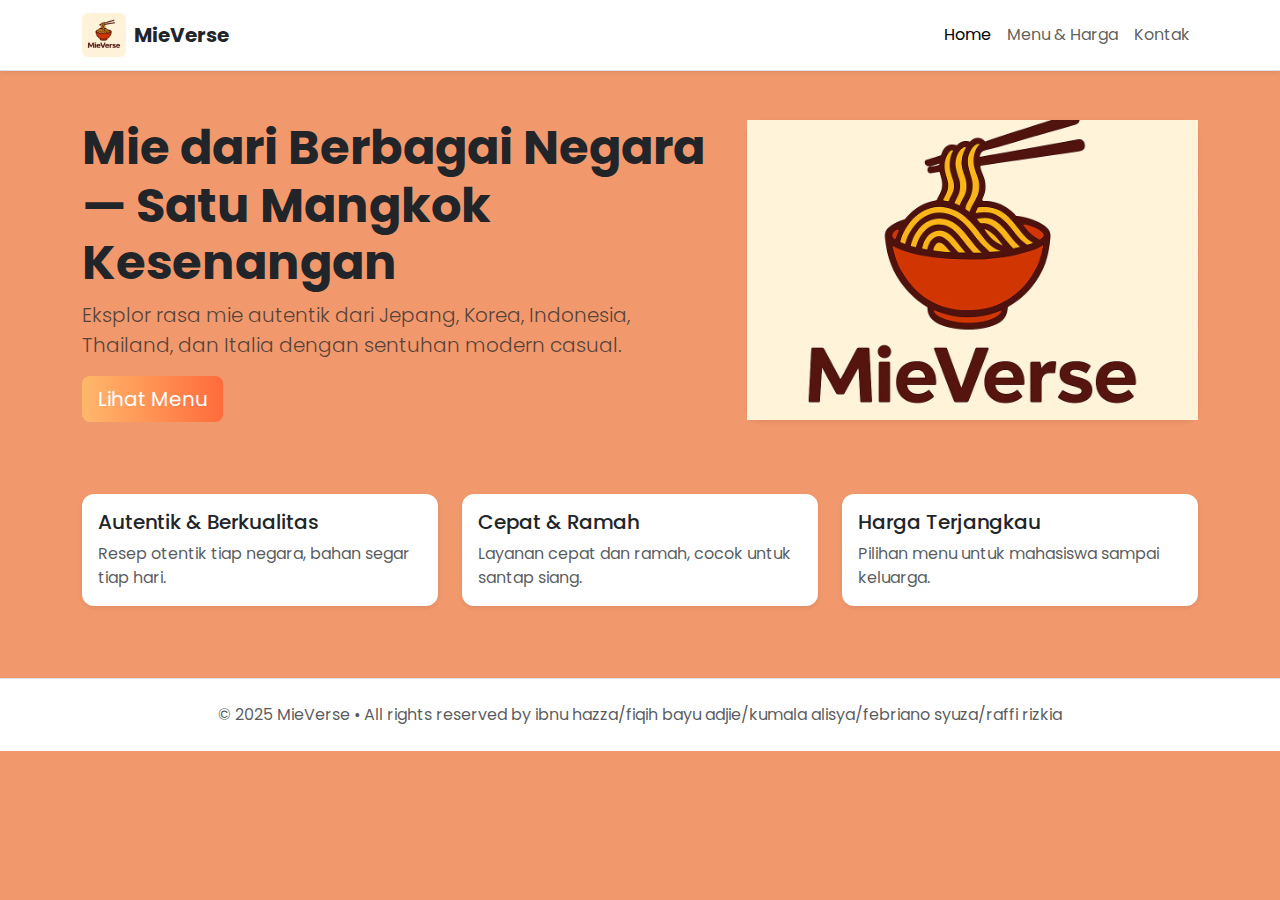
<file: index.html>
<!doctype html>
<html lang="id">
  <head>
    <meta charset="utf-8">
    <meta name="viewport" content="width=device-width, initial-scale=1">
    <title>MieVerse - Home</title>
    <link href="https://cdn.jsdelivr.net/npm/bootstrap@5.3.2/dist/css/bootstrap.min.css" rel="stylesheet">
    <link href="https://fonts.googleapis.com/css2?family=Poppins:wght@400;600;700&display=swap" rel="stylesheet">
    <link rel="stylesheet" href="style.css">
  </head>
  <body style="font-family: Poppins, sans-serif;">
    <nav class="navbar navbar-expand-lg navbar-light bg-white border-bottom shadow-sm">
      <div class="container">
        <a class="navbar-brand d-flex align-items-center gap-2" href="index.html">
          <img src="logo mieverse.png" width="44" height="44" alt="Logo" class="rounded">
          <span class="brand-name">MieVerse</span>
        </a>
        <button class="navbar-toggler" type="button" data-bs-toggle="collapse" data-bs-target="#navMenu">
          <span class="navbar-toggler-icon"></span>
        </button>
        <div class="collapse navbar-collapse" id="navMenu">
          <ul class="navbar-nav ms-auto mb-2 mb-lg-0">
            <li class="nav-item"><a class="nav-link active" href="index.html">Home</a></li>
            <li class="nav-item"><a class="nav-link" href="menu.html">Menu & Harga</a></li>
            <li class="nav-item"><a class="nav-link" href="contact.html">Kontak</a></li>
          </ul>
        </div>
      </div>
    </nav>

    <header class="py-5">
      <div class="container">
        <div class="row align-items-center">
          <div class="col-lg-7">
            <h1 class="display-5 fw-bold">Mie dari Berbagai Negara — Satu Mangkok Kesenangan</h1>
            <p class="lead text-muted">Eksplor rasa mie autentik dari Jepang, Korea, Indonesia, Thailand, dan Italia dengan sentuhan modern casual.</p>
            <a href="menu.html" class="btn btn-warning-custom btn-lg">Lihat Menu</a>
          </div>
          <div class="col-lg-5 d-none d-lg-block">
            <div class="card border-0 shadow-sm">
              <img src="logo mieverse.png" alt="Logo MieVerse" class="img-fluid" style="object-fit:cover; height: 300px;">
            </div>
          </div>
        </div>
      </div>
    </header>

    <section class="py-4">
      <div class="container">
        <div class="row g-4">
          <div class="col-md-4">
            <div class="card h-100 border-0 shadow-sm">
              <div class="card-body">
                <h5 class="card-title">Autentik & Berkualitas</h5>
                <p class="card-text text-muted">Resep otentik tiap negara, bahan segar tiap hari.</p>
              </div>
            </div>
          </div>
          <div class="col-md-4">
            <div class="card h-100 border-0 shadow-sm">
              <div class="card-body">
                <h5 class="card-title">Cepat & Ramah</h5>
                <p class="card-text text-muted">Layanan cepat dan ramah, cocok untuk santap siang.</p>
              </div>
            </div>
          </div>
          <div class="col-md-4">
            <div class="card h-100 border-0 shadow-sm">
              <div class="card-body">
                <h5 class="card-title">Harga Terjangkau</h5>
                <p class="card-text text-muted">Pilihan menu untuk mahasiswa sampai keluarga.</p>
              </div>
            </div>
          </div>
        </div>
      </div>
    </section>

    <footer class="py-4 bg-white border-top mt-5">
      <div class="container text-center text-muted">
        &copy; 2025 MieVerse • All rights reserved
        by ibnu hazza/fiqih bayu adjie/kumala alisya/febriano syuza/raffi rizkia
      </div>
    </footer>

    <script src="https://cdn.jsdelivr.net/npm/bootstrap@5.3.2/dist/js/bootstrap.bundle.min.js"></script>
  </body>
</html>
</file>
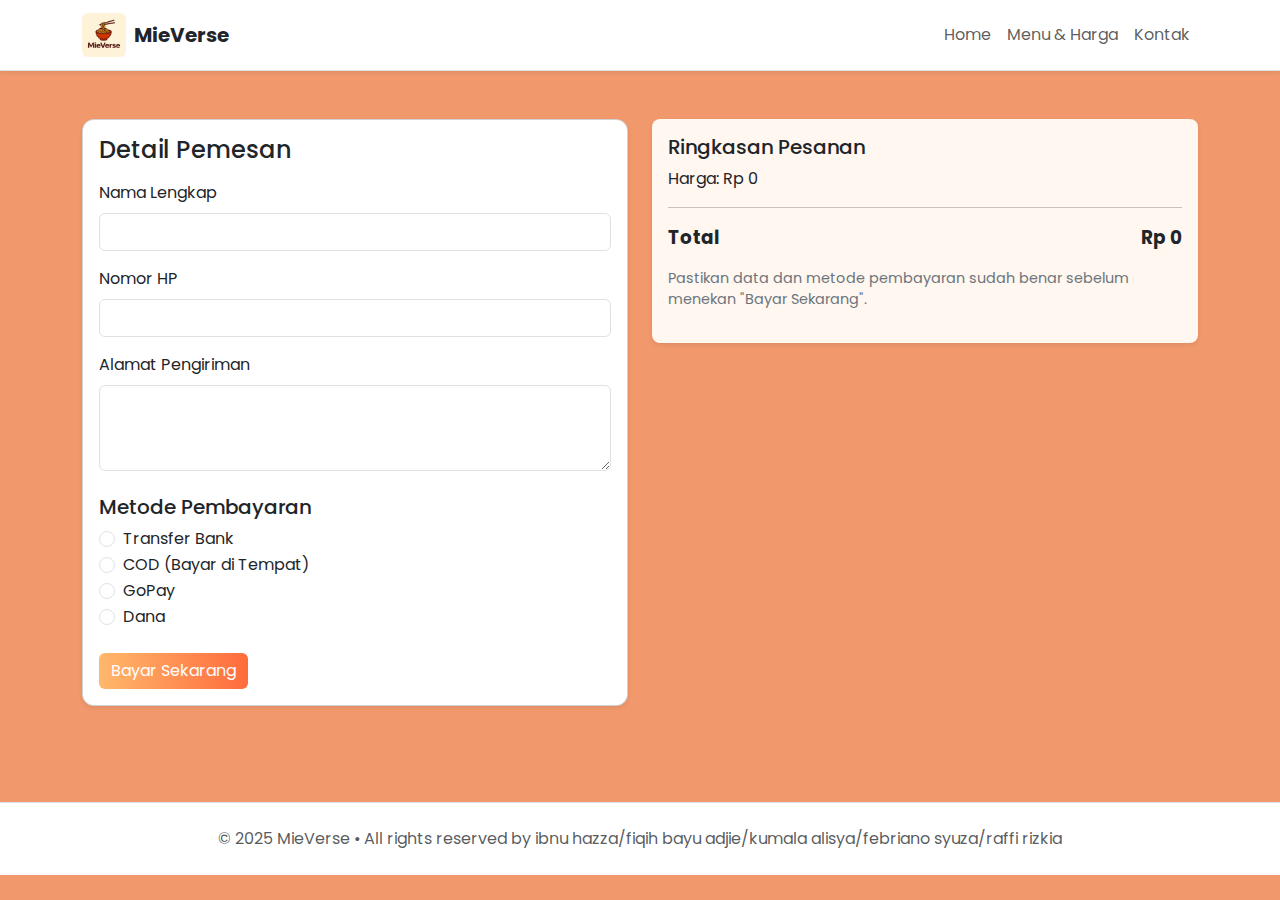
<file: checkout.html>
<!doctype html>
<html lang="id">
  <head>
    <meta charset="utf-8">
    <meta name="viewport" content="width=device-width, initial-scale=1">
    <title>Checkout - MieVerse</title>
    <link href="https://cdn.jsdelivr.net/npm/bootstrap@5.3.2/dist/css/bootstrap.min.css" rel="stylesheet">
    <link href="https://fonts.googleapis.com/css2?family=Poppins:wght@400;600;700&display=swap" rel="stylesheet">
    <link rel="stylesheet" href="style.css">
  </head>
  <body style="font-family: Poppins, sans-serif;">
    <nav class="navbar navbar-expand-lg navbar-light bg-white border-bottom shadow-sm">
      <div class="container">
        <a class="navbar-brand d-flex align-items-center gap-2" href="index.html">
          <img src="logo mieverse.png" width="44" height="44" alt="Logo" class="rounded">
          <span class="brand-name">MieVerse</span>
        </a>
        <button class="navbar-toggler" type="button" data-bs-toggle="collapse" data-bs-target="#navMenu4">
          <span class="navbar-toggler-icon"></span>
        </button>
        <div class="collapse navbar-collapse" id="navMenu4">
          <ul class="navbar-nav ms-auto mb-2 mb-lg-0">
            <li class="nav-item"><a class="nav-link" href="index.html">Home</a></li>
            <li class="nav-item"><a class="nav-link" href="menu.html">Menu & Harga</a></li>
            <li class="nav-item"><a class="nav-link" href="contact.html">Kontak</a></li>
          </ul>
        </div>
      </div>
    </nav>

    <main class="container py-5">
      <div class="row">
        <div class="col-lg-6">
          <div class="card shadow-sm">
            <div class="card-body">
              <h4 class="mb-3">Detail Pemesan</h4>
              <form id="checkoutForm">
                <div class="mb-3">
                  <label for="buyerName" class="form-label">Nama Lengkap</label>
                  <input type="text" id="buyerName" class="form-control" required>
                </div>
                <div class="mb-3">
                  <label for="buyerPhone" class="form-label">Nomor HP</label>
                  <input type="tel" id="buyerPhone" class="form-control" required>
                </div>
                <div class="mb-3">
                  <label for="buyerAddress" class="form-label">Alamat Pengiriman</label>
                  <textarea id="buyerAddress" class="form-control" rows="3" required></textarea>
                </div>

                <h5 class="mt-4">Metode Pembayaran</h5>
                <div class="form-check">
                  <input class="form-check-input" type="radio" name="paymentMethod" id="payBank" value="bank">
                  <label class="form-check-label" for="payBank">Transfer Bank</label>
                </div>
                <div class="form-check">
                  <input class="form-check-input" type="radio" name="paymentMethod" id="payCOD" value="cod">
                  <label class="form-check-label" for="payCOD">COD (Bayar di Tempat)</label>
                </div>
                <div class="form-check">
                  <input class="form-check-input" type="radio" name="paymentMethod" id="payGopay" value="gopay">
                  <label class="form-check-label" for="payGopay">GoPay</label>
                </div>
                <div class="form-check">
                  <input class="form-check-input" type="radio" name="paymentMethod" id="payDana" value="dana">
                  <label class="form-check-label" for="payDana">Dana</label>
                </div>

                <div class="mt-4">
                  <button class="btn btn-warning-custom" type="submit">Bayar Sekarang</button>
                </div>

                <input type="hidden" id="orderPriceInput" name="orderPrice" value="0">
              </form>
            </div>
          </div>
        </div>

        <aside class="col-lg-6">
          <div class="order-summary shadow-sm p-3">
            <h5>Ringkasan Pesanan</h5>
            <p class="mb-1"><strong id="orderName">-</strong></p>
            <p class="mb-1">Harga: <span id="orderPrice">Rp 0</span></p>
            <hr>
            <div class="d-flex justify-content-between total-row">
              <div>Total</div>
              <div id="orderTotal">Rp 0</div>
            </div>
            <p class="footer-note mt-3">Pastikan data dan metode pembayaran sudah benar sebelum menekan "Bayar Sekarang".</p>
          </div>
        </aside>
      </div>
    </main>

    <footer class="py-4 bg-white border-top mt-5">
      <div class="container text-center text-muted">
        &copy; 2025 MieVerse • All rights reserved
        by ibnu hazza/fiqih bayu adjie/kumala alisya/febriano syuza/raffi rizkia
      </div>
    </footer>

    <script src="https://cdn.jsdelivr.net/npm/bootstrap@5.3.2/dist/js/bootstrap.bundle.min.js"></script>
    <script src="script.js"></script>
  </body>
</html>
</file>
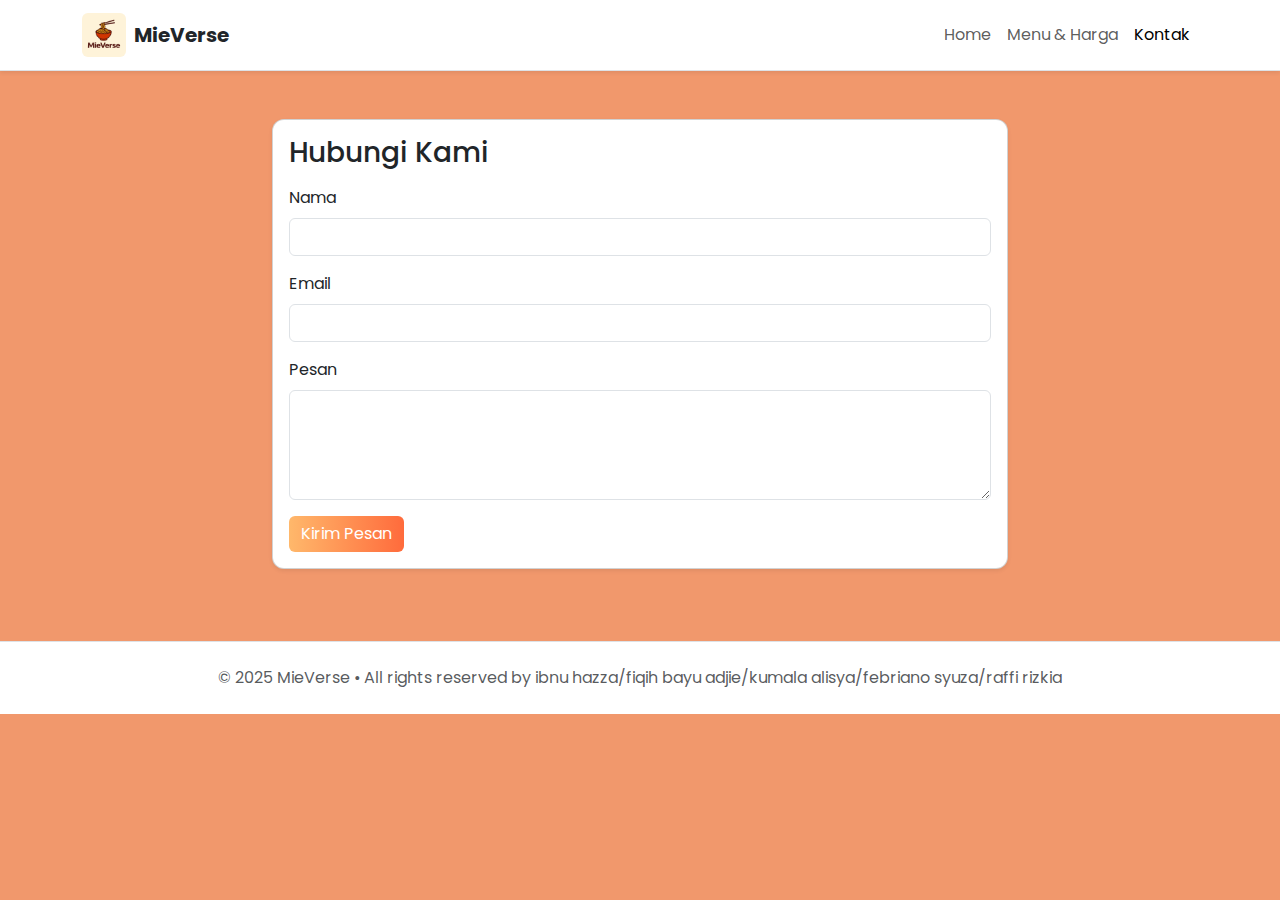
<file: contact.html>
<!doctype html>
<html lang="id">
  <head>
    <meta charset="utf-8">
    <meta name="viewport" content="width=device-width, initial-scale=1">
    <title>Kontak - MieVerse</title>
    <link href="https://cdn.jsdelivr.net/npm/bootstrap@5.3.2/dist/css/bootstrap.min.css" rel="stylesheet">
    <link href="https://fonts.googleapis.com/css2?family=Poppins:wght@400;600;700&display=swap" rel="stylesheet">
    <link rel="stylesheet" href="style.css">
  </head>
  <body style="font-family: Poppins, sans-serif;">
    <nav class="navbar navbar-expand-lg navbar-light bg-white border-bottom shadow-sm">
      <div class="container">
        <a class="navbar-brand d-flex align-items-center gap-2" href="index.html">
          <img src="logo mieverse.png" width="44" height="44" alt="Logo" class="rounded">
          <span class="brand-name">MieVerse</span>
        </a>
        <button class="navbar-toggler" type="button" data-bs-toggle="collapse" data-bs-target="#navMenu5">
          <span class="navbar-toggler-icon"></span>
        </button>
        <div class="collapse navbar-collapse" id="navMenu5">
          <ul class="navbar-nav ms-auto mb-2 mb-lg-0">
            <li class="nav-item"><a class="nav-link" href="index.html">Home</a></li>
            <li class="nav-item"><a class="nav-link" href="menu.html">Menu & Harga</a></li>
            <li class="nav-item"><a class="nav-link active" href="contact.html">Kontak</a></li>
          </ul>
        </div>
      </div>
    </nav>

    <main class="container py-5">
      <div class="row justify-content-center">
        <div class="col-md-8">
          <div class="card shadow-sm">
            <div class="card-body">
              <h3 class="mb-3">Hubungi Kami</h3>
              <form id="contactForm">
                <div class="mb-3">
                  <label for="contactName" class="form-label">Nama</label>
                  <input type="text" class="form-control" id="contactName" required>
                </div>
                <div class="mb-3">
                  <label for="contactEmail" class="form-label">Email</label>
                  <input type="email" class="form-control" id="contactEmail" required>
                </div>
                <div class="mb-3">
                  <label for="contactMessage" class="form-label">Pesan</label>
                  <textarea class="form-control" id="contactMessage" rows="4" required></textarea>
                </div>
                <button class="btn btn-warning-custom" type="submit">Kirim Pesan</button>
              </form>
            </div>
          </div>
        </div>
      </div>
    </main>

    <footer class="py-4 bg-white border-top mt-4">
      <div class="container text-center text-muted">
        &copy; 2025 MieVerse • All rights reserved
        by ibnu hazza/fiqih bayu adjie/kumala alisya/febriano syuza/raffi rizkia
      </div>
    </footer>

    <script src="https://cdn.jsdelivr.net/npm/bootstrap@5.3.2/dist/js/bootstrap.bundle.min.js"></script>
    <script src="script.js"></script>
  </body>
</html>
</file>
<file: style.css>
/* MieVerse - custom styles */
body { background-color: #f1986c; }
.navbar-brand .brand-name { color: #212529; font-weight:700; }
.btn-warning-custom { background: linear-gradient(90deg,#ffb86b,#ff6b3c); color: #fff; border: none; }
.card { border-radius: .75rem; }
.card-img-top { height: 180px; object-fit: cover; border-top-left-radius: .75rem; border-top-right-radius: .75rem; }
.order-summary { background: #fff7f0; border-radius: .5rem; padding: 1rem; }
.total-row { font-size: 1.15rem; font-weight: 700; }
.footer-note { color: #6c757d; font-size: .9rem; }
</file>
